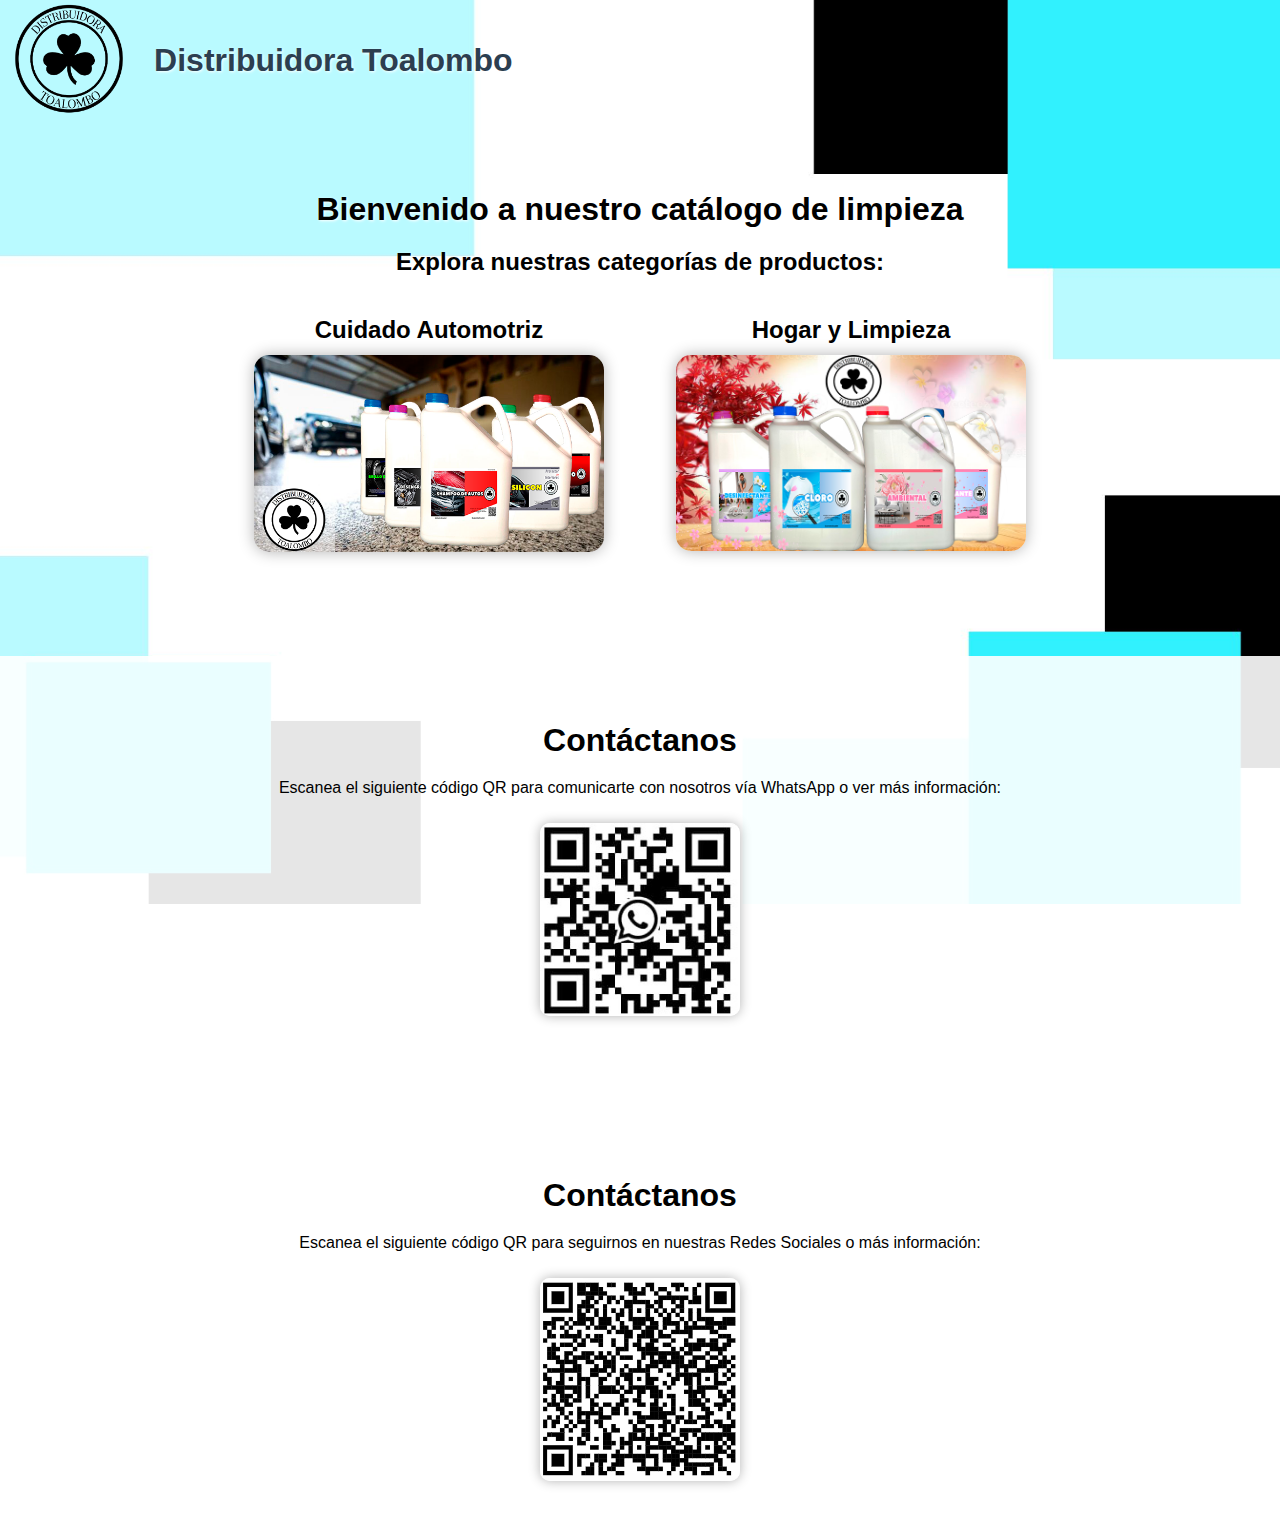
<file: index.html>
<!DOCTYPE html>
<html lang="es">
<head>
    <meta charset="UTF-8">
    <title>Distribuidora Toalombo</title>
    <style>
        body {
            margin: 0;
            font-family: 'Segoe UI', Tahoma, Geneva, Verdana, sans-serif;
            color: #2c3e50;
            background: url('Nuevo Producto.jpg') no-repeat center center fixed;
            background-size: cover;
        }



        .logo {
            display: flex;
            align-items: center;
        }

        .logo img {
            height: 120px;
            margin-right: 15px;
        }

        .logo h2 {
            font-size: 2em;
            margin: 0;
        }

        .main {
            text-align: center;
            padding: 50px 20px;
        }

        h1, h2 {
            margin-bottom: 20px;
            text-shadow: 1px 1px 3px white;
        }

        .botones-contenedor {
            display: flex;
            justify-content: center;
            gap: 60px;
            flex-wrap: wrap;
        }

        .boton-con-titulo {
            text-align: center;
        }

        .boton-con-titulo h2 {
            margin-bottom: 10px;
            font-size: 1.5em;
            color: #000000;
            text-shadow: 1px 1px 3px rgb(255, 255, 255);
        }

        .boton-imagen {
            border: none;
            background: none;
            cursor: pointer;
        }

        .boton-imagen img {
            width: 350px;
            height: auto;
            border-radius: 15px;
            transition: transform 0.3s ease;
            box-shadow: 0 0 15px rgba(0, 0, 0, 0.3);
        }

        .boton-imagen img:hover {
            transform: scale(1.1);
        }

        /* Contacto */
        .contacto {
            background-color: rgba(255, 255, 255, 0.9);
            color: #000;
            padding: 40px 20px;
            text-align: center;
            margin-top: 50px;
        }

        .contacto h2 {
            margin-bottom: 20px;
            font-size: 2em;
        }

        .qr-img {
            width: 200px;
            margin-top: 10px;
            border-radius: 10px;
            box-shadow: 0 0 12px rgba(0, 0, 0, 0.3);
        }
    </style>
</head>
<body>

    <header>
        <div class="logo">
            <img src="logo_distribuidora_-removebg-preview.png" alt="Logo de la empresa">
            <h2>Distribuidora Toalombo</h2>
        </div>
    </header>

    <div class="main">
        <h1 style="color: rgb(0, 0, 0);">Bienvenido a nuestro catálogo de limpieza</h1>
        <h2 style="color: rgb(0, 0, 0);">Explora nuestras categorías de productos:</h2>

        <div class="botones-contenedor">
            <div class="boton-con-titulo">
                <h2>Cuidado Automotriz</h2>
                <form action="automotriz.html">
                    <button type="submit" class="boton-imagen">
                        <img src="garage-design-layouts_01_canva.png" alt="Cuidado Automotriz">
                    </button>
                </form>
            </div>
            <div class="boton-con-titulo">
                <h2>Hogar y Limpieza</h2>
                <form action="hogar.html">
                    <button type="submit" class="boton-imagen">
                        <img src="3d62d96729fc5f88879ee90cb41eefe4.png" alt="Hogar y Limpieza">
                    </button>
                </form>
            </div>
        </div>
    </div>

    <!-- Sección de Contacto -->
    <div class="contacto">
        <h2>Contáctanos</h2>
        <p>Escanea el siguiente código QR para comunicarte con nosotros vía WhatsApp o ver más información:</p>
        <img class="qr-img" src="Imagen de WhatsApp 2025-07-04 a las 19.18.36_7b2fb1b9.png" alt="Código QR de contacto">
    </div>
   <!-- Sección de redes -->
    <div class="contacto">
        <h2>Contáctanos</h2>
        <p>Escanea el siguiente código QR para seguirnos en nuestras Redes Sociales o más información:</p>
        <img class="qr-img" src="Captura de pantalla 2025-04-26 191553.png" alt="Código QR de contacto">
    </div>

</body>
</html>
</file>
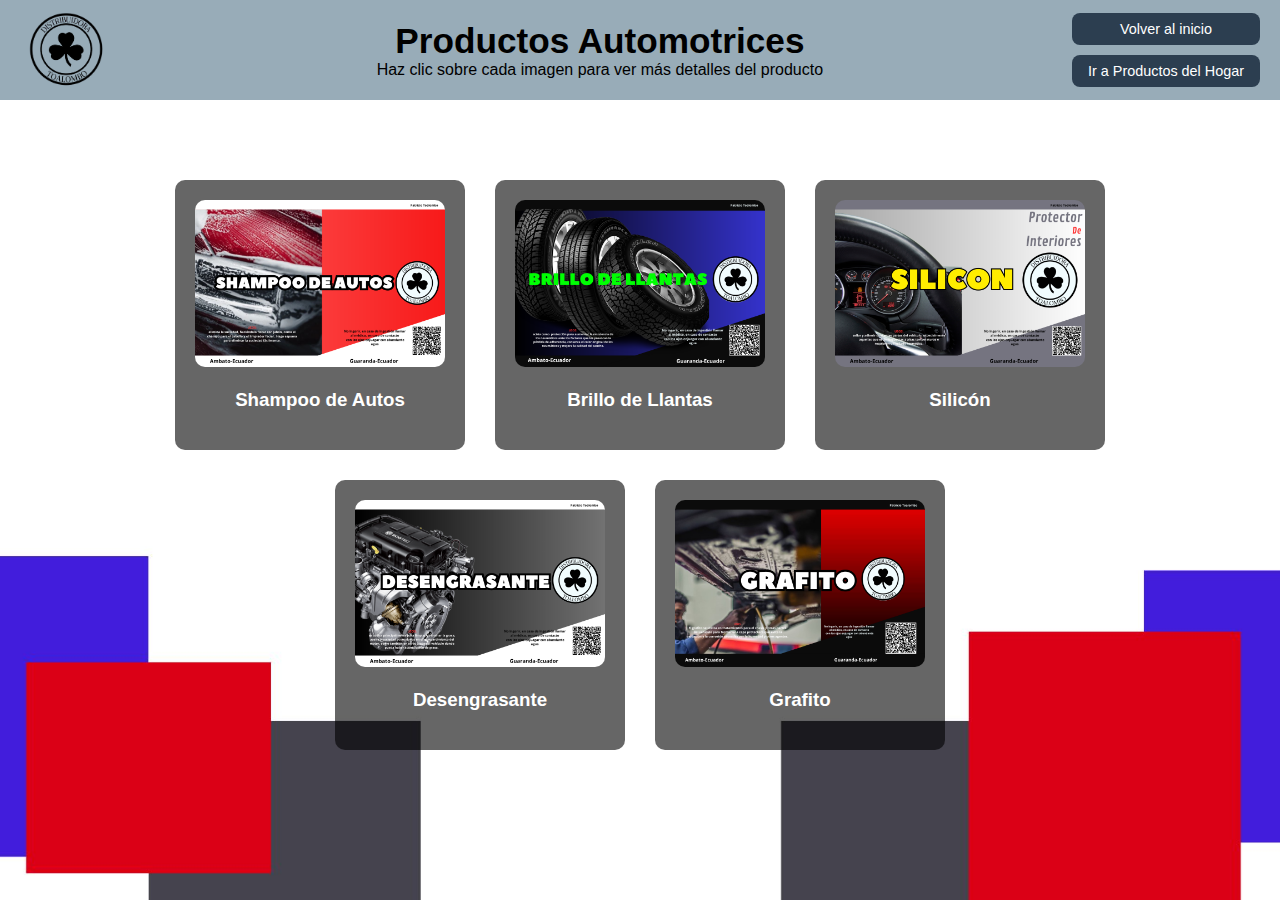
<file: automotriz.html>
<!DOCTYPE html>
<html lang="es">
<head>
    <meta charset="UTF-8">
    <title>Productos Automotrices - Distribuidora Toalombo</title>
    <style>
        body {
            margin: 0;
            font-family: 'Segoe UI', Tahoma, Geneva, Verdana, sans-serif;
            background: url('Nuevo Producto (1).jpg') no-repeat center center fixed;
            background-size: cover;
            color: #fff;
        }

        header {
            display: flex;
            align-items: center;
            justify-content: space-between;
            background-color: rgb(152, 172, 184);
            padding: 10px 20px;
            color: #000;
        }

        .logo {
            display: flex;
            align-items: center;
        }

        .logo img {
            height: 80px;
            margin-right: 15px;
        }

        .header-content {
            text-align: center;
            flex-grow: 1;
        }

        .header-content h1 {
            margin: 0;
            font-size: 2.2em;
        }

        .header-content p {
            margin: 0;
            font-size: 1em;
        }

        .nav-buttons {
            display: flex;
            flex-direction: column;
            gap: 10px;
        }

        .nav-buttons a {
            background-color: #2c3e50;
            color: #fff;
            padding: 8px 16px;
            text-decoration: none;
            border-radius: 8px;
            font-size: 0.9em;
            transition: background-color 0.3s ease;
            text-align: center;
        }

        .nav-buttons a:hover {
            background-color: #1a242f;
        }

        .contenedor-productos {
            display: flex;
            flex-wrap: wrap;
            justify-content: center;
            gap: 30px;
            padding: 40px;
        }

        .producto {
            width: 250px;
            text-align: center;
            background-color: rgba(0, 0, 0, 0.6);
            border-radius: 10px;
            padding: 20px;
            cursor: pointer;
            transition: transform 0.2s ease;
        }

        .producto img {
            width: 100%;
            border-radius: 10px;
        }

        .producto:hover {
            transform: scale(1.05);
        }

        .info-producto {
            display: none;
            margin-top: 15px;
            text-align: left;
            color: #f1f1f1;
            font-size: 0.95em;
        }
        /* Contacto */
        .contacto {
            background-color: rgba(255, 255, 255, 0.9);
            color: #000;
            padding: 40px 20px;
            text-align: center;
            margin-top: 50px;
        }

        .contacto h2 {
            margin-bottom: 20px;
            font-size: 2em;
        }

        .qr-img {
            width: 200px;
            margin-top: 10px;
            border-radius: 10px;
            box-shadow: 0 0 12px rgba(0, 0, 0, 0.3);
        }
    </style>
</head>
<body>

    <header>
        <!-- Logo e info -->
        <div class="logo">
            <img src="logo_distribuidora_-removebg-preview.png" alt="Logo Distribuidora">
        </div>

        <div class="header-content">
            <h1>Productos Automotrices</h1>
            <p>Haz clic sobre cada imagen para ver más detalles del producto</p>
        </div>

        <!-- Botones -->
        <div class="nav-buttons">
            <a href="index.html">Volver al inicio</a>
            <a href="hogar.html">Ir a Productos del Hogar</a>
        </div>
    </header>

    <div class="contenedor-productos">
    <div class="contenedor-productos">
        <!-- Shampoo de autos -->
        <div class="producto" onclick="toggleInfo('shampoo')">
            <img src="shampoo de autos.png" alt="Shampoo de autos">
            <h3>Shampoo de Autos</h3>
            <div id="shampoo" class="info-producto">
                <p><strong>Descripción:</strong> Elimina suciedad, polvo y grasa sin dañar la pintura.</p>
                <p><strong>Usos:</strong> Aplicar con esponja sobre la carrocería y enjuagar con agua.</p>
            </div>
        </div>

        <!-- Brillo de llantas -->
        <div class="producto" onclick="toggleInfo('llantas')">
            <img src="Brillo de llantas.png" alt="Brillo de llantas">
            <h3>Brillo de Llantas</h3>
            <div id="llantas" class="info-producto">
                <p><strong>Descripción:</strong> Deja las llantas negras y brillantes por más tiempo.</p>
                <p><strong>Usos:</strong> Rociar sobre llantas limpias y dejar secar sin enjuagar.</p>
            </div>
        </div>

        <!-- Silicón -->
        <div class="producto" onclick="toggleInfo('silicon')">
            <img src="silicon.png" alt="Silicón">
            <h3>Silicón</h3>
            <div id="silicon" class="info-producto">
                <p><strong>Descripción:</strong> Hidratante para plásticos y superficies interiores.</p>
                <p><strong>Usos:</strong> Aplicar con trapo sobre el tablero, puertas o parachoques.</p>
            </div>
        </div>

        <!-- Desengrasante -->
        <div class="producto" onclick="toggleInfo('desengrasante')">
            <img src="desengrasante.png" alt="Desengrasante">
            <h3>Desengrasante</h3>
            <div id="desengrasante" class="info-producto">
                <p><strong>Descripción:</strong> Elimina grasa de motor, partes metálicas y pisos industriales.</p>
                <p><strong>Usos:</strong> Aplicar directamente, dejar actuar y enjuagar con presión.</p>
            </div>
        </div>

        <!-- Grafito -->
        <div class="producto" onclick="toggleInfo('grafito')">
            <img src="grafito.png" alt="Grafito lubricante">
            <h3>Grafito</h3>
            <div id="grafito" class="info-producto">
                <p><strong>Descripción:</strong> Lubricante seco ideal para cerraduras y partes metálicas.</p>
                <p><strong>Usos:</strong> Aplicar en bisagras, cerraduras o mecanismos expuestos.</p>
            </div>
        </div>
    </div>

    <script>
        function toggleInfo(id) {
            const element = document.getElementById(id);
            element.style.display = (element.style.display === 'block') ? 'none' : 'block';
        }
    </script>
</body>
</html>
</file>
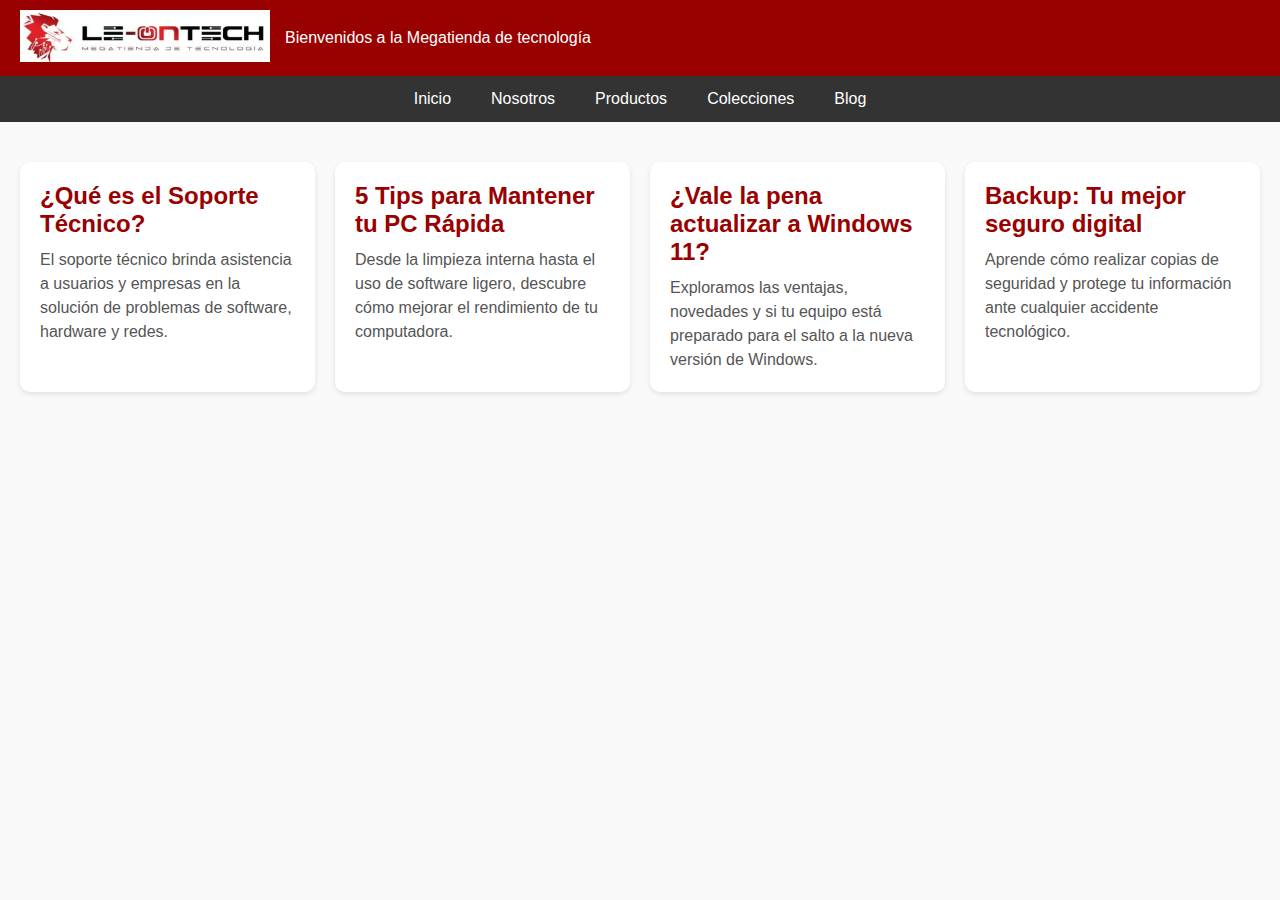
<file: blog.html>
<!DOCTYPE html>
<html lang="es">
<head>
  <meta charset="UTF-8">
  <meta name="viewport" content="width=device-width, initial-scale=1.0">
  <title>Blog de Tecnología - Soporte Técnico</title>
  <style>
    * {
      margin: 0;
      padding: 0;
      box-sizing: border-box;
    }

    body {
      font-family: Arial, sans-serif;
      background-color: #f9f9f9;
      color: #333;
    }

    .header {
      background-color: #900;
      color: white;
      padding: 10px 20px;
      display: flex;
      align-items: center;
    }

    .header-container {
      display: flex;
      align-items: center;
    }

    .logo img {
      width: 250px;
      margin-right: 15px;
    }

    .header p {
      font-size: 16px;
    }

    .navbar {
      background-color: #333;
      display: flex;
      justify-content: center;
    }

    .navbar a {
      color: white;
      text-decoration: none;
      padding: 14px 20px;
      text-align: center;
    }

    .navbar a:hover {
      background-color: #575757;
    }

    .blog-section {
      display: grid;
      grid-template-columns: repeat(auto-fit, minmax(280px, 1fr));
      gap: 20px;
      padding: 40px 20px;
    }

    .blog-card {
      background-color: white;
      padding: 20px;
      border-radius: 10px;
      box-shadow: 0 2px 5px rgba(0,0,0,0.1);
      transition: transform 0.4s, box-shadow 0.4s;
      cursor: pointer;
    }

    .blog-card:hover {
      transform: scale(1.05) rotate(1deg);
      box-shadow: 0 10px 20px rgba(0,0,0,0.3);
    }

    .blog-card h2 {
      font-size: 1.5em;
      margin-bottom: 10px;
      color: #900;
    }

    .blog-card p {
      font-size: 1em;
      line-height: 1.5;
      color: #555;
    }
    footer {
      margin-top: 40px;
      text-align: center;
      font-size: 0.9em;
      color: #777;
      padding: 20px;
    }
  </style>
</head>
<body>

    <header class="header">
        <div class="header-container">
            <div class="logo">
                <img src="Captura de pantalla 2025-01-12 163339.png" alt="Logo de la tienda">
            </div>
            <p>Bienvenidos a la Megatienda de tecnología</p>
        </div>
    </header>


    <nav class="navbar">
        <a href="index.html">Inicio</a>
        <a href="nosotros.html">Nosotros</a>
        <a href="productos.html">Productos</a>
        <a href="colecciones.html">Colecciones</a>
        <a href="blog.html">Blog</a>
    </nav>

    <section class="blog-section">
      <article class="blog-card">
        <h2>¿Qué es el Soporte Técnico?</h2>
        <p>El soporte técnico brinda asistencia a usuarios y empresas en la solución de problemas de software, hardware y redes.</p>
      </article>

      <article class="blog-card">
        <h2>5 Tips para Mantener tu PC Rápida</h2>
        <p>Desde la limpieza interna hasta el uso de software ligero, descubre cómo mejorar el rendimiento de tu computadora.</p>
      </article>

      <article class="blog-card">
        <h2>¿Vale la pena actualizar a Windows 11?</h2>
        <p>Exploramos las ventajas, novedades y si tu equipo está preparado para el salto a la nueva versión de Windows.</p>
      </article>

      <article class="blog-card">
        <h2>Backup: Tu mejor seguro digital</h2>
        <p>Aprende cómo realizar copias de seguridad y protege tu información ante cualquier accidente tecnológico.</p>
      </article>
    </section>

</body>
</html>
</file>
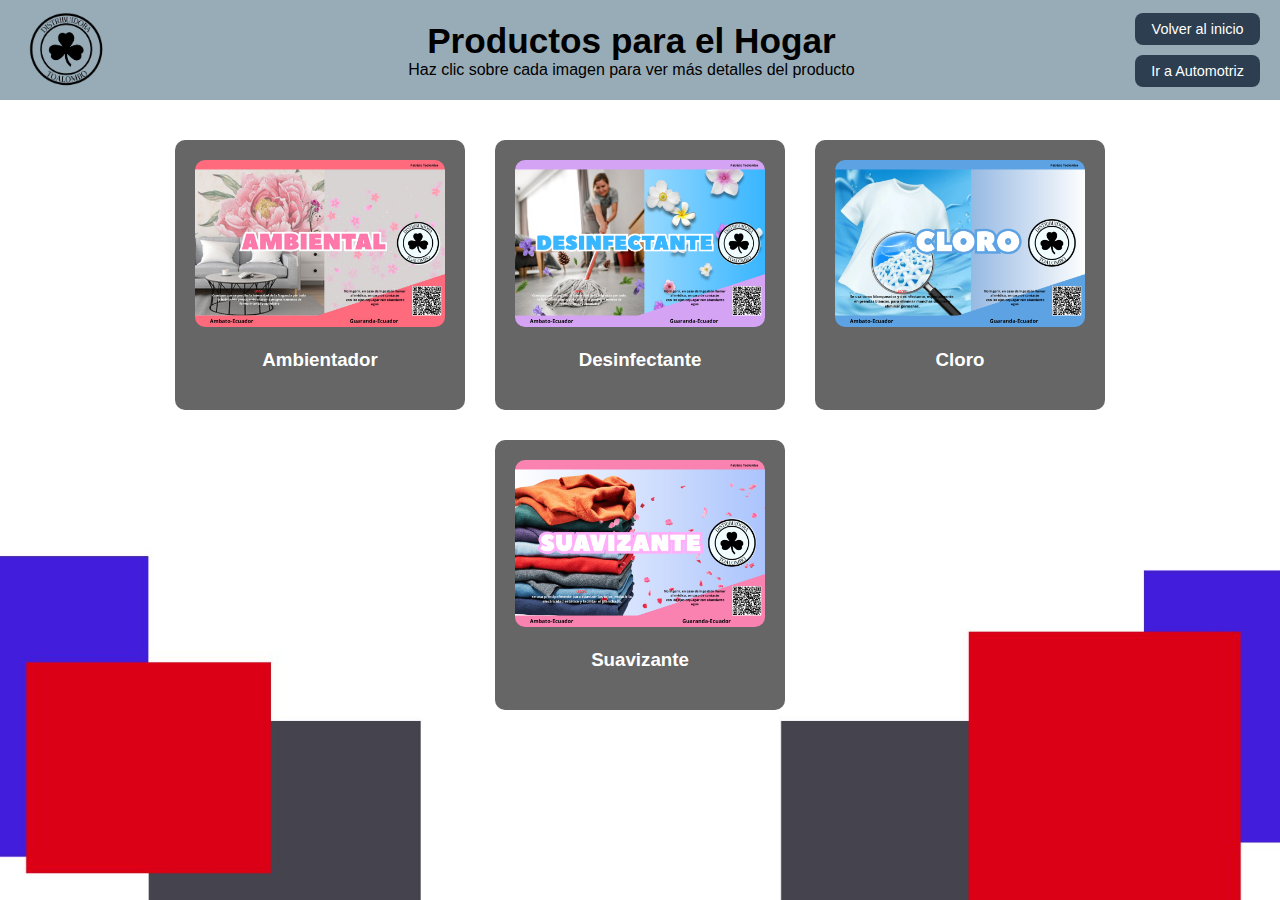
<file: hogar.html>
<!DOCTYPE html>
<html lang="es">
<head>
    <meta charset="UTF-8">
    <title>Productos para el Hogar - Distribuidora Toalombo</title>
    <style>
        body {
            margin: 0;
            font-family: 'Segoe UI', Tahoma, Geneva, Verdana, sans-serif;
            background: url('Nuevo Producto (1).jpg') no-repeat center center fixed;
            background-size: cover;
            color: #fff;
        }

        header {
            display: flex;
            align-items: center;
            justify-content: space-between;
            background-color: rgb(152, 172, 184);
            padding: 10px 20px;
            color: #000;
        }

        .logo {
            display: flex;
            align-items: center;
        }

        .logo img {
            height: 80px;
            margin-right: 15px;
        }

        .header-content {
            text-align: center;
            flex-grow: 1;
        }

        .header-content h1 {
            margin: 0;
            font-size: 2.2em;
        }

        .header-content p {
            margin: 0;
            font-size: 1em;
        }

        .nav-buttons {
            display: flex;
            flex-direction: column;
            gap: 10px;
        }

        .nav-buttons a {
            background-color: #2c3e50;
            color: #fff;
            padding: 8px 16px;
            text-decoration: none;
            border-radius: 8px;
            font-size: 0.9em;
            transition: background-color 0.3s ease;
            text-align: center;
        }

        .nav-buttons a:hover {
            background-color: #1a242f;
        }

        .contenedor-productos {
            display: flex;
            flex-wrap: wrap;
            justify-content: center;
            gap: 30px;
            padding: 40px;
        }

        .producto {
            width: 250px;
            text-align: center;
            background-color: rgba(0, 0, 0, 0.6);
            border-radius: 10px;
            padding: 20px;
            cursor: pointer;
            transition: transform 0.2s ease;
        }

        .producto img {
            width: 100%;
            border-radius: 10px;
        }

        .producto:hover {
            transform: scale(1.05);
        }

        .info-producto {
            display: none;
            margin-top: 15px;
            text-align: left;
            color: #f1f1f1;
            font-size: 0.95em;
        }
    </style>
</head>
<body>

    <header>
        <div class="logo">
            <img src="logo_distribuidora_-removebg-preview.png" alt="Logo Distribuidora">
        </div>

        <div class="header-content">
            <h1>Productos para el Hogar</h1>
            <p>Haz clic sobre cada imagen para ver más detalles del producto</p>
        </div>

        <div class="nav-buttons">
            <a href="index.html">Volver al inicio</a>
            <a href="automotriz.html">Ir a Automotriz</a>
        </div>
    </header>

    <div class="contenedor-productos">
        <!-- Ambientadores -->
        <div class="producto" onclick="toggleInfo('ambientador')">
            <img src="AMBIENTAL.jpg" alt="Ambientador">
            <h3>Ambientador</h3>
            <div id="ambientador" class="info-producto">
                <p><strong>Descripción:</strong> Aromatizante ambiental en variedades como fresa, brisa marina, manzana-canela y vainilla.</p>
                <p><strong>Usos:</strong> Pulverizar en habitaciones, baños, vehículos o espacios cerrados.</p>
            </div>
        </div>

        <!-- Desinfectante -->
        <div class="producto" onclick="toggleInfo('desinfectante')">
            <img src="Desinfectante.png" alt="Desinfectante">
            <h3>Desinfectante</h3>
            <div id="desinfectante" class="info-producto">
                <p><strong>Descripción:</strong> Mata bacterias y virus. Ideal para superficies de alto contacto.</p>
                <p><strong>Usos:</strong> Aplicar sobre pisos, baños, cocinas o muebles con trapo o rociador.</p>
            </div>
        </div>

        <!-- Cloro -->
        <div class="producto" onclick="toggleInfo('cloro')">
            <img src="Cloro.png" alt="Cloro">
            <h3>Cloro</h3>
            <div id="cloro" class="info-producto">
                <p><strong>Descripción:</strong> Blanqueador y desinfectante para limpieza profunda del hogar.</p>
                <p><strong>Usos:</strong> Diluir en agua para pisos, baños o ropa blanca.</p>
            </div>
        </div>

        <!-- Suavizante -->
        <div class="producto" onclick="toggleInfo('suavizante')">
            <img src="SUAVISANTE.png" alt="Suavizante">
            <h3>Suavizante</h3>
            <div id="suavizante" class="info-producto">
                <p><strong>Descripción:</strong> Suaviza y perfuma la ropa. Disponible en varias fragancias duraderas.</p>
                <p><strong>Usos:</strong> Verter durante el enjuague en el lavado de ropa.</p>
            </div>
        </div>
    </div>

    <script>
        function toggleInfo(id) {
            const element = document.getElementById(id);
            element.style.display = (element.style.display === 'block') ? 'none' : 'block';
        }
    </script>

</body>
</html>
</file>
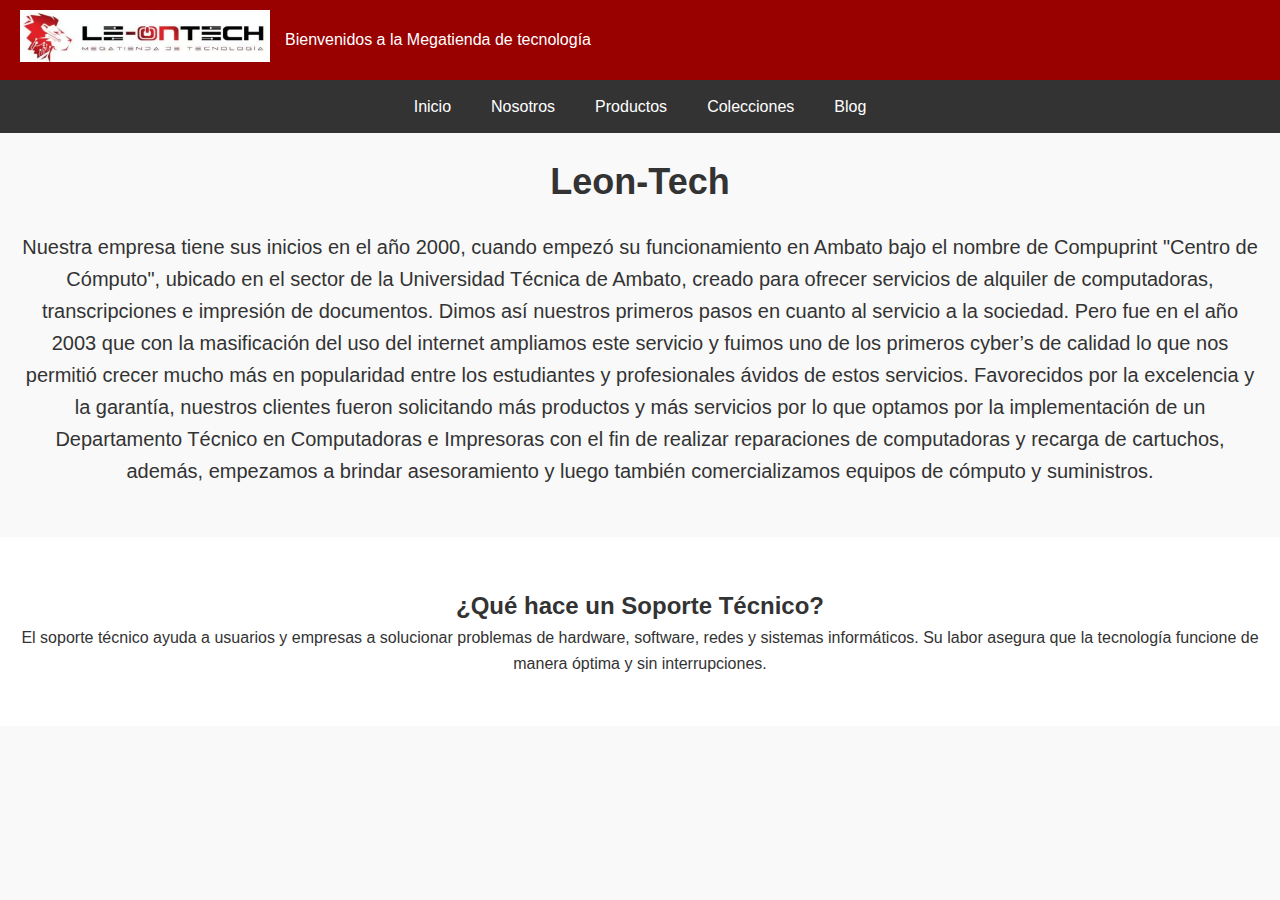
<file: nosotros.html>
<!DOCTYPE html>
<html lang="es">
<head>
  <meta charset="UTF-8">
  <meta name="viewport" content="width=device-width, initial-scale=1.0">
  <title>Soporte Técnico - Megatienda</title>
  <style>
    /* Reset de estilo básico */
    * {
        margin: 0;
        padding: 0;
        box-sizing: border-box;
    }

    body {
        font-family: Arial, sans-serif;
        line-height: 1.6;
        background-color: #f9f9f9; /* Fondo original */
    }

    /* Estilo del encabezado */
    .header {
        background-color: #900;
        color: white;
        padding: 10px 20px;
        display: flex;
        align-items: center;
    }

    .header-container {
        display: flex;
        align-items: center;
    }

    .logo img {
        width: 250px; /* Ajusta el tamaño del logo */
        margin-right: 15px;
    }

    .header p {
        font-size: 16px;
    }

    /* Barra de navegación */
    .navbar {
        background-color: #333;
        display: flex;
        justify-content: center;
    }

    .navbar a {
        color: white;
        text-decoration: none;
        padding: 14px 20px;
        text-align: center;
    }

    .navbar a:hover {
        background-color: #575757;
    }

    .content {
        display: flex;
        flex-wrap: wrap;
        padding: 20px;
        align-items: center;
        justify-content: center;
        text-align: center;
        color: #333;
        animation: fadeIn 2s ease-in-out;
    }

    .content h1 {
        font-size: 36px;
        margin-bottom: 20px;
    }

    .content p {
        font-size: 20px;
        margin-bottom: 30px;
    }

    .btn {
        background-color: #d9534f;
        color: white;
        padding: 10px 25px;
        border: none;
        font-size: 18px;
        border-radius: 5px;
        cursor: pointer;
        transition: background-color 0.3s, transform 0.3s;
    }

    .btn:hover {
        background-color: #c9302c;
        transform: scale(1.05);
    }

    @keyframes fadeIn {
        from { opacity: 0; transform: translateY(-20px); }
        to { opacity: 1; transform: translateY(0); }
    }

    @keyframes twinkle {
        from { opacity: 0.2; transform: scale(1); }
        to { opacity: 1; transform: scale(1.5); }
    }


    #descripcion {
        background: white;
        color: #333;
        padding: 50px 20px;
        text-align: center;
    }
  </style>
</head>
<body>
    <header class="header">
        <div class="header-container">
            <div class="logo">
                <img src="Captura de pantalla 2025-01-12 163339.png" alt="Logo de la tienda">
            </div>
            <p>Bienvenidos a la Megatienda de tecnología</p>
        </div>
    </header>
    <nav class="navbar">
        <a href="index.html">Inicio</a>
        <a href="nosotros.html">Nosotros</a>
        <a href="productos.html">Productos</a>
        <a href="colecciones.html">Colecciones</a>
        <a href="blog.html">Blog</a>
    </nav>
    <main class="content">
        <div>
            <h1>Leon-Tech</h1>
            <p>Nuestra empresa tiene sus inicios en el año 2000, cuando empezó su funcionamiento en Ambato bajo
                 el nombre de Compuprint "Centro de Cómputo", ubicado en el sector de la Universidad Técnica de 
                 Ambato, creado para ofrecer servicios de alquiler de computadoras, transcripciones e impresión
                  de documentos. Dimos así nuestros primeros pasos en cuanto al servicio a la sociedad. Pero fue
                   en el año 2003 que con la masificación del uso del internet ampliamos este servicio y fuimos 
                   uno de los primeros cyber’s de calidad lo que nos permitió crecer mucho más en popularidad entre
                    los estudiantes y profesionales ávidos de estos servicios. Favorecidos por la excelencia y la
                      garantía, nuestros clientes fueron solicitando más productos y más servicios por lo que optamos 
                      por la implementación de un Departamento Técnico en Computadoras e Impresoras con el fin de realizar
                       reparaciones de computadoras y recarga de cartuchos, además, empezamos a brindar asesoramiento y 
                       luego también comercializamos equipos de cómputo y suministros.</p>
        </div>
    </main>
    <section id="descripcion">
        <h2>¿Qué hace un Soporte Técnico?</h2>
        <p>
            El soporte técnico ayuda a usuarios y empresas a solucionar problemas de hardware, software,
            redes y sistemas informáticos. Su labor asegura que la tecnología funcione de manera óptima
            y sin interrupciones.
        </p>
    </section>

</body>
</html>
</file>
